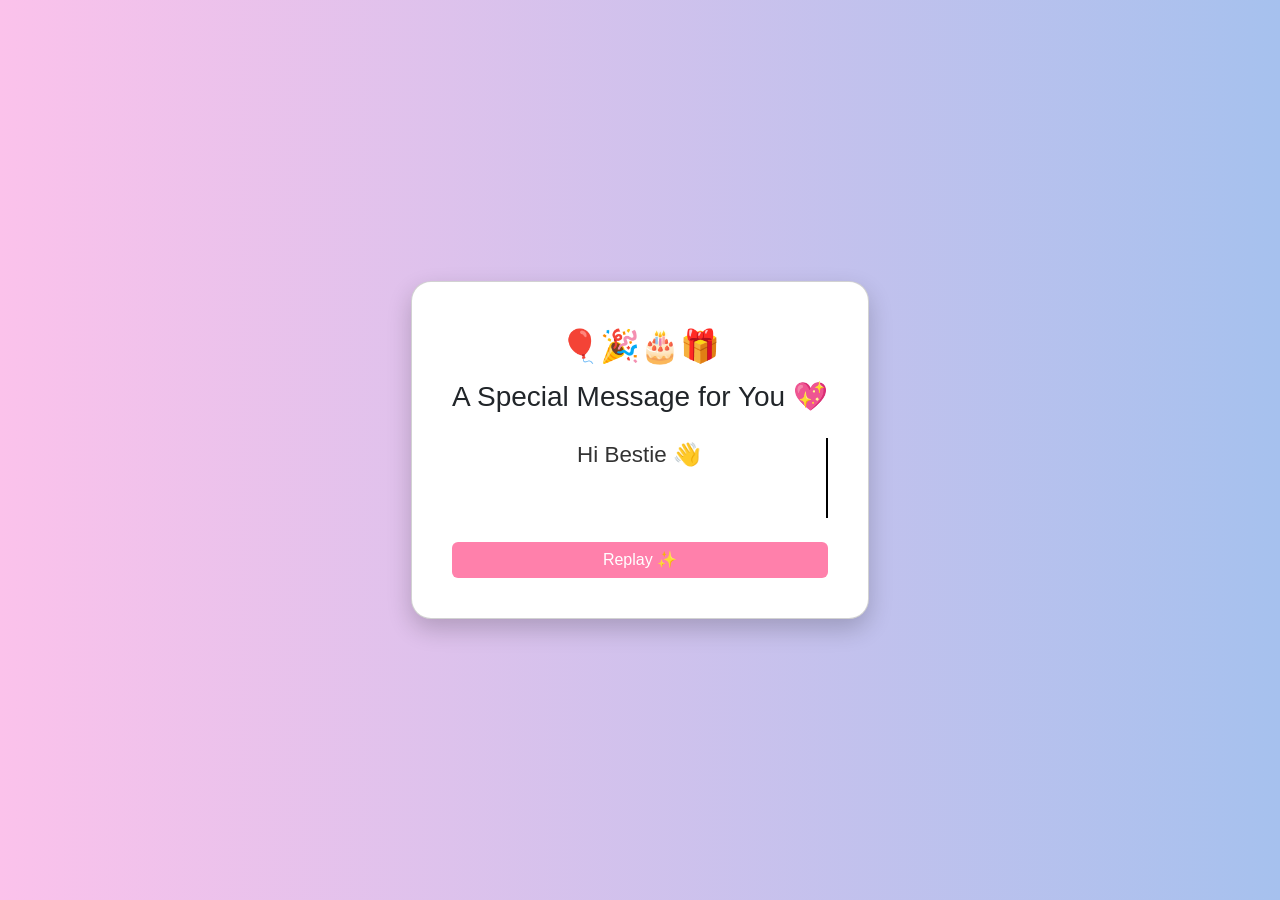
<file: Birtday.html>
<!DOCTYPE html>
<html lang="en">
<head>
  <meta charset="UTF-8">
  <title>Happy Birthday Bestie!</title>
  <link href="https://cdn.jsdelivr.net/npm/bootstrap@5.3.3/dist/css/bootstrap.min.css" rel="stylesheet">
  <style>
    body {
      background: linear-gradient(to right, #fbc2eb, #a6c1ee);
      min-height: 100vh;
      display: flex;
      justify-content: center;
      align-items: center;
      font-family: 'Segoe UI', sans-serif;
      overflow: hidden;
    }
    .card {
      background-color: white;
      border-radius: 20px;
      padding: 40px;
      max-width: 600px;
      box-shadow: 0 10px 25px rgba(0, 0, 0, 0.2);
      text-align: center;
    }
    .typewriter {
      display: inline-block;
      border-right: 2px solid black;
      white-space: nowrap;
      overflow: hidden;
      font-size: 1.4rem;
      color: #333;
      font-weight: 500;
      min-height: 80px;
    }
    .balloons {
      font-size: 2rem;
      margin-bottom: 10px;
    }
    .btn-custom {
      background-color: #ff80ab;
      border: none;
      color: white;
    }
  </style>
</head>
<body>

<div class="card">
  <div class="balloons">🎈🎉🎂🎁</div>
  <h3 class="mb-4">A Special Message for You 💖</h3>
  <div class="typewriter" id="typewriterText"></div>
  <button class="btn btn-custom mt-4" onclick="restartTyping()">Replay ✨</button>
</div>

<script>
  const messages = [
    "Hi Bestie 👋",
    "Aaj tumhara Birthday hai 🎂",
    "Main dua karti hoon ke tumhari har khushi puri ho 💫",
    "Tum jiyo hazaron saal, har saal ke din ho 50 hazaar! 🎊",
    "You’re not just my best friend... you're my soul sister! 💕",
    "Stay blessed, happy, and always smiling 😄",
    "Happy Birthday once again! 💝"
  ];

  let i = 0;
  let j = 0;
  let currentText = '';
  let isDeleting = false;
  const typewriter = document.getElementById('typewriterText');

  function type() {
    if (i < messages.length) {
      if (!isDeleting && j <= messages[i].length) {
        currentText = messages[i].substring(0, j++);
        typewriter.innerHTML = currentText;
        setTimeout(type, 50);
      } else if (!isDeleting) {
        isDeleting = true;
        setTimeout(type, 1000);
      } else if (isDeleting && j >= 0) {
        currentText = messages[i].substring(0, j--);
        typewriter.innerHTML = currentText;
        setTimeout(type, 25);
      } else {
        isDeleting = false;
        i++;
        setTimeout(type, 300);
      }
    }
  }

  function restartTyping() {
    i = 0;
    j = 0;
    currentText = '';
    isDeleting = false;
    type();
  }

  window.onload = type;
</script>

</body>
</html>
</file>
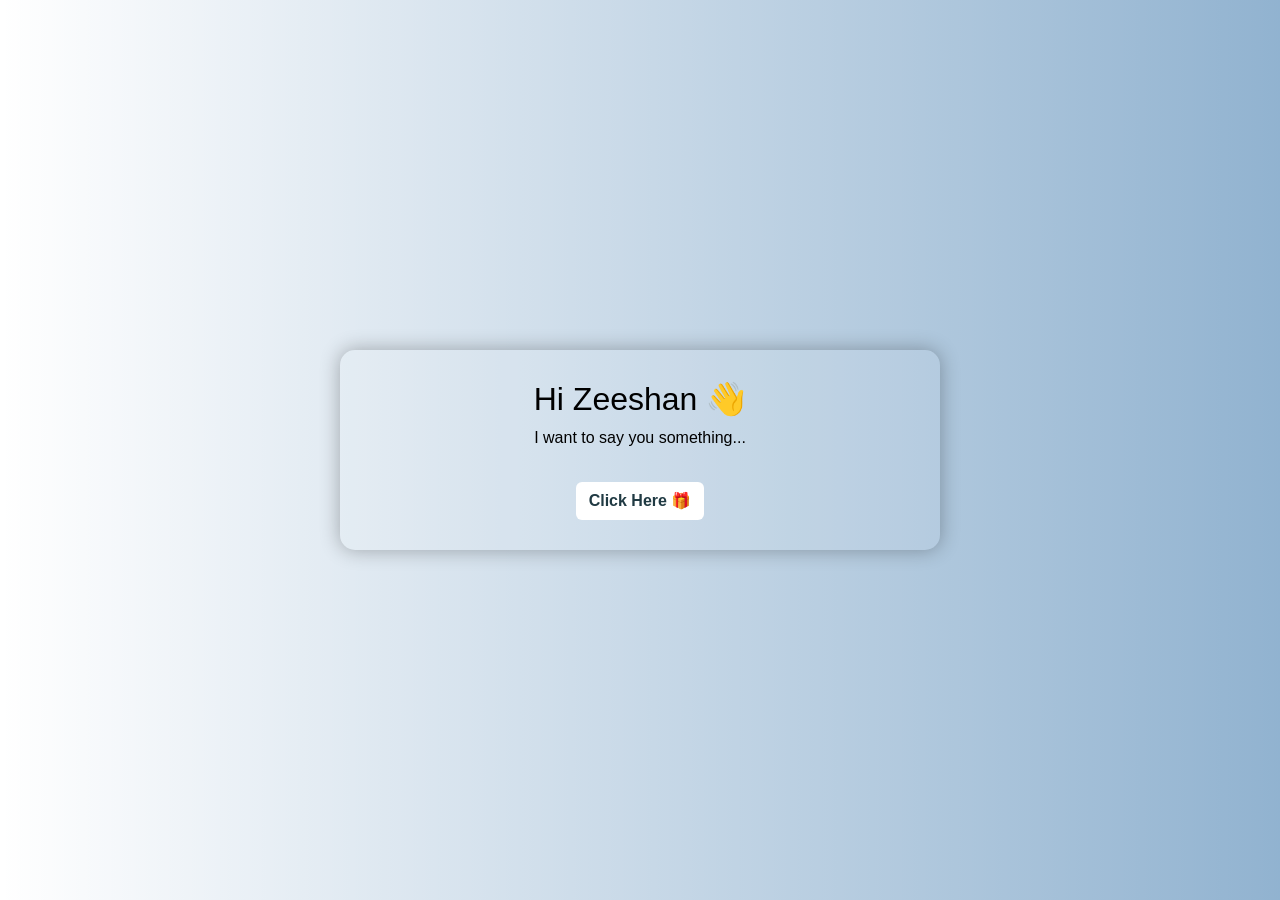
<file: index copy 4.html>
<!DOCTYPE html>
<html lang="en">
<head>
  <meta charset="UTF-8" />
  <meta name="viewport" content="width=device-width, initial-scale=1" />
  <title>For you - Zeeshan</title>
  <link href="https://cdn.jsdelivr.net/npm/bootstrap@5.3.0/dist/css/bootstrap.min.css" rel="stylesheet" />
  <style>
    body {
      /* background: linear-gradient(to right, #0f2027, #203a43, #2c5364); */
      /* background: linear-gradient(to right, #000428, #004e92); */
      background: linear-gradient(to right, #00042800, #004e926e);
      color: rgb(0, 0, 0);
      font-family: 'Segoe UI', sans-serif;
      min-height: 100vh;
      display: flex;
      align-items: center;
      justify-content: center;
      flex-direction: column;
      padding: 30px;
    }
    .hidden {
      display: none !important;
    }
    .intro, .memory-box, .wish {
      text-align: center;
      background-color: rgba(255, 255, 255, 0.08);
      padding: 30px;
      border-radius: 15px;
      max-width: 600px;
      width: 100%;
      box-shadow: 0 0 20px rgba(0,0,0,0.3);
    }
    .btn-custom {
      background-color: #ffffff;
      color: #203a43;
      font-weight: bold;
    }
    .btn-custom:hover {
      background-color: #cccccc;
    }
    /* .memory-img {
      max-width: 100%;
      height: auto;
      border-radius: 10px;
      margin: 20px 0;
      border: 2px solid #fff;
    } */
    .btn-next {
      margin-top: 20px;
      background-color: #ffffff;
      color: #203a43;
      font-weight: bold;
    }
    .btn-next:hover {
      background-color: #d1d1d1;
    }
    .balloons {
      font-size: 2rem;
      margin-bottom: 15px;
    }
    .typewriter {
      border-right: 2px solid #fff;
      display: inline-block;
      overflow: hidden;
      white-space: nowrap;
      animation: blink 0.7s steps(1) infinite;
      margin-top: 10px;
      font-size: 1.1rem;
    }
    @keyframes blink {
      50% { border-color: transparent; }
    }
    /* .memory-img {
  width: 100%;
  max-height: 300px; 
  object-fit: cover; 
  border-radius: 10px;
  margin: 20px 0;
  border: 2px solid #fff;
} */
    .memory-img {
      width: 100%;
      max-height: 300px;
      object-fit: contain; /* keeps full image visible */
      border-radius: 10px;
      margin: 20px 0;
      /* border: 2px solid #fff; */
      background-color: #ffffff00; /* optional to avoid transparency issues */
    }

  </style>
</head>
<body>

<!-- Intro Section -->
<div class="intro" id="introBox">
  <h2>Hi Zeeshan 👋</h2>
  <p>I want to say you something...</p>
  <button class="btn btn-custom mt-3" onclick="showMemories()">Click Here 🎁</button>
</div>

<!-- Memory Section -->
<div class="memory-box hidden" id="memoriesSection">
  <div id="topText" class="mb-3 fs-5"></div>
  <img id="memoryImage" class="memory-img" src="" alt="memory image" />
  <div id="bottomText" class="fs-6"></div>
  <button id="nextBtn" class="btn btn-next">Next ➤</button>
</div>

<!-- Birthday Wish Section -->
<div class="wish hidden" id="wishBox">
  <!-- <div class="balloons">🎈🎉🎂🎁</div> -->
  <h3>For You</h3>
  <div class="typewriter" id="typewriterText"></div>
</div>

<!-- JavaScript Logic -->
<script>
  function showMemories() {
    document.getElementById("introBox").classList.add("hidden");
    document.getElementById("memoriesSection").classList.remove("hidden");
  }

  const memories = [
    {
      top: "Hamari mulaqat ek Facebook group 'Haseen Log' mein hui...",
      img: "img/m1.jpg",
      bottom: "Woh choti choti comments... jaisy kisi kahani ka shuru hona."
    },
    {
      top: "Messenger group bana... tum, main or meri 2 dostien...",
      img: "img/memory2.jpeg",
      bottom: "Group ki baatein, hansi mazaak... sab yaadgar ban gaya..."
    },
    {
      top: "2020 Ramzan mein Ludo, pubg or roz contact...",
      img: "img/ludo.jpg",
      bottom: "Roz roz baatein or strong bonding..."
    },
    {
      top: "Mera tmhy stories sunna",
      img: "img/story.jpg",
      bottom: "Tm intrested ni hoty thy phr b interest show krwaty thy..."
    },
    {
      top: "Our Nick Names",
      img: "img/names.jpg",
      bottom: "Hm ek dusry ko phly uncle aunty kehty thy phr jin churail etc..."
    },
    {
      top: "Har mushkil waqt mein tum saath thay...",
      img: "img/support.jpg",
      bottom: "Baba ki death, mood swings... tum kabhi nahi gaye."
    },
    {
      top: "We are much same",
      img: "img/zeenab.jpg",
      bottom: "Itna acha time ek sth duzara hai, acha b or bura b... tm ny kbi sth nai chora...."
    }
    ,
    {
      top: "Thank You",
      img: "img/thnakyou.png",
      bottom: "Itna saath dyny k liye thnk you..."
    }
  ];

  let currentIndex = 0;

  function showMemory(index) {
    const mem = memories[index];
    document.getElementById("topText").textContent = mem.top;
    document.getElementById("memoryImage").src = mem.img;
    document.getElementById("bottomText").textContent = mem.bottom;
  }

  document.getElementById("nextBtn").addEventListener("click", () => {
    currentIndex++;
    if (currentIndex < memories.length) {
      showMemory(currentIndex);
    } else {
      // Show Wish
      document.getElementById("memoriesSection").classList.add("hidden");
      document.getElementById("wishBox").classList.remove("hidden");
      setTimeout(type, 1000);
    }
  });

  showMemory(currentIndex);

  const messageLines = [
  "You are not just my friend... you're my blessing... ✨",
  "Dur ho... lekin dil ky sab sy kareeb ho...",
  "Hmasha muskuraty raho, har din nayi umeedon sy bhara ho...",
  "Tum jiyo hazaron saal...",
  "Duniya ki har khushi tumhary kadmon mein ho...",
  "Kamyabi tumhari pehchaan ban jaye...",
  "Har manzil tumhary liye asaan ho, har raasta roshan ho...",
  "Allah taala tumhein har gham, har takleef sy mehfooz rakhay...",
  "Tmhy kabhi koi gham chhoo na saky, koi garam hawa bhi na lagy...",
  "Tumhara har din barkat bhara ho, or har raat sukoon wali ho... ",
  "Rizq mein izafa ho, sehat mein barkat ho, or har mushkil asaan ho... ",
  "Tumhein duniya ki har ni’mat naseeb ho, or akhirat mein bhi kamiyabi mily... ",
  "Ameen SumAmeen... 🤲",
  "Happy Birthday Zeeshan! 🎂"
  ];

  let i = 0, j = 0, isDeleting = false;
  let currentText = "";
  const typeTarget = document.getElementById("typewriterText");

  function type() {
    if (i < messageLines.length) {
      if (!isDeleting && j <= messageLines[i].length) {
        currentText = messageLines[i].substring(0, j++);
        typeTarget.innerHTML = currentText;
        setTimeout(type, 100);
      } else if (!isDeleting) {
        isDeleting = true;
        setTimeout(type, 1500);
      } else if (isDeleting && j >= 0) {
        currentText = messageLines[i].substring(0, j--);
        typeTarget.innerHTML = currentText;
        setTimeout(type, 50);
      } else {
        isDeleting = false;
        i++;
        j = 0;
        setTimeout(type, 500);
      }
    }
  }
</script>

</body>
</html>
</file>
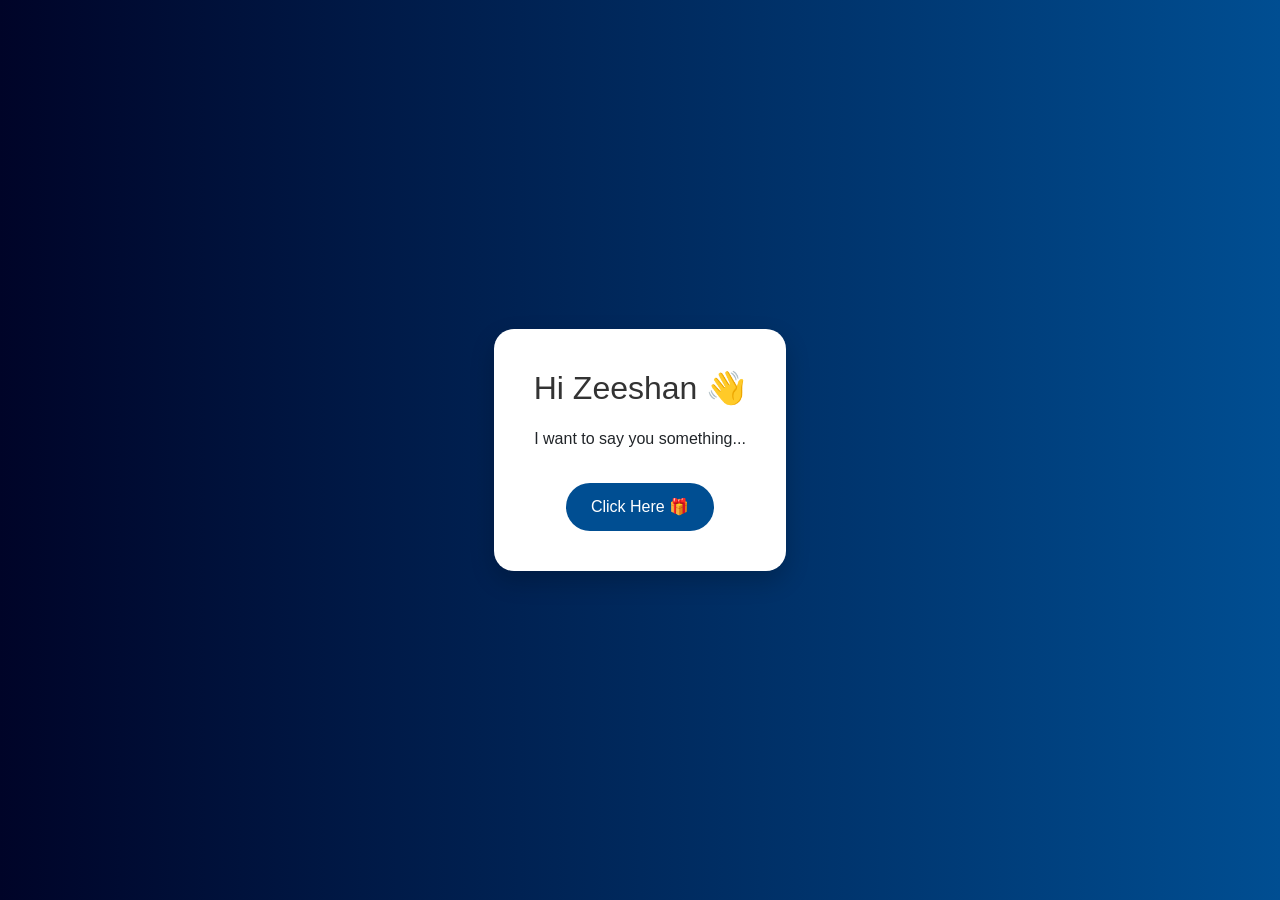
<file: index copy.html>
<!DOCTYPE html>
<html lang="en">
<head>
  <meta charset="UTF-8">
  <title>Birthday Wish for Zeeshan</title>
  <link href="https://cdn.jsdelivr.net/npm/bootstrap@5.3.3/dist/css/bootstrap.min.css" rel="stylesheet">
  <style>
    body {
      /* background: linear-gradient(135deg, #fbc2eb, #a6c1ee); */
      /* background: linear-gradient(135deg, #0f2027, #203a43, #2c5364); */
      /* background: linear-gradient(135deg, #1a2a6c, #b21f1f, #fdbb2d); */
      background: linear-gradient(to right, #000428, #004e92);

      height: 100vh;
      display: flex;
      justify-content: center;
      align-items: center;
      overflow: hidden;
      font-family: 'Segoe UI', sans-serif;
    }

    .intro, .wish {
      background-color: white;
      padding: 40px;
      border-radius: 20px;
      box-shadow: 0 10px 25px rgba(0, 0, 0, 0.2);
      text-align: center;
      max-width: 700px;
      transition: all 0.5s ease-in-out;
    }

    .intro h2 {
      color: #333;
      margin-bottom: 20px;
    }

    .btn-custom {
      background-color: #004e92;
      color: white;
      border: none;
      padding: 12px 25px;
      font-size: 1rem;
      border-radius: 30px;
      transition: 0.3s;
    }

    .btn-custom:hover {
      background-color: #004e92;
    }

    .typewriter {
      display: inline-block;
      border-right: 2px solid black;
      white-space: nowrap;
      overflow: hidden;
      font-size: 1.3rem;
      color: #444;
      min-height: 80px;
    }

    .balloons {
      font-size: 2rem;
      margin-bottom: 10px;
    }

    .hidden {
      display: none;
    }
  </style>
</head>
<body>

<div class="intro" id="introBox">
  <h2>Hi Zeeshan 👋</h2>
  <p>I want to say you something...</p>
  <button class="btn btn-custom mt-3" onclick="showWish()">Click Here 🎁</button>
</div>

<div class="wish hidden" id="wishBox">
  <div class="balloons">🎈🎉🎂🎁</div>
  <h3>Happy Birthday Zeeshan</h3>
  <div class="typewriter" id="typewriterText"></div>
</div>

<script>
  const messageLines = [
  "You are not just my friend... you're my blessing... ✨",
  "Dur ho... lekin dil ky sab sy kareeb ho... 💌",
  "Hmasha muskuraty raho, har din nayi umeedon sy bhara ho... ☀️",
  "Tum jiyo hazaron saal... 🎉",
  "Duniya ki har khushi tumhary kadmon mein ho... 🌍",
  "Kamyabi tumhari pehchaan ban jaye... 💼",
  "Har manzil tumhary liye asaan ho, har raasta roshan ho... 🌟",
  "Allah taala tumhein har gham, har takleef sy mehfooz rakhay... 🕊️",
  "Tmhy kabhi koi gham chhoo na saky, koi garam hawa bhi na lagy... 🤍",
  "Allah tumhein ilm, samajh or hikmat sy nawazay...📖",
  "Tumhara har din barkat bhara ho, or har raat sukoon wali ho... 🌙",
  "Rizq mein izafa ho, sehat mein barkat ho, or har mushkil asaan ho... 💫",
  "Tumhein duniya ki har ni’mat naseeb ho, or akhirat mein bhi kamiyabi mily... 🌸",
  "Ameen SumAmeen... 🤲",
  "Happy Birthday Zeeshan! 🎂"
];


  let i = 0, j = 0, isDeleting = false;
  let currentText = "";
  const typeTarget = document.getElementById("typewriterText");

  function type() {
    if (i < messageLines.length) {
      if (!isDeleting && j <= messageLines[i].length) {
        currentText = messageLines[i].substring(0, j++);
        typeTarget.innerHTML = currentText;
        setTimeout(type, 100);
      } else if (!isDeleting) {
        isDeleting = true;
        setTimeout(type, 2000);
      } else if (isDeleting && j >= 0) {
        currentText = messageLines[i].substring(0, j--);
        typeTarget.innerHTML = currentText;
        setTimeout(type, 50);
      } else {
        isDeleting = false;
        i++;
        setTimeout(type, 500);
      }
    }
  }

  function showWish() {
    document.getElementById("introBox").classList.add("hidden");
    document.getElementById("wishBox").classList.remove("hidden");
    setTimeout(type, 1000);
  }
</script>

</body>
</html>
</file>
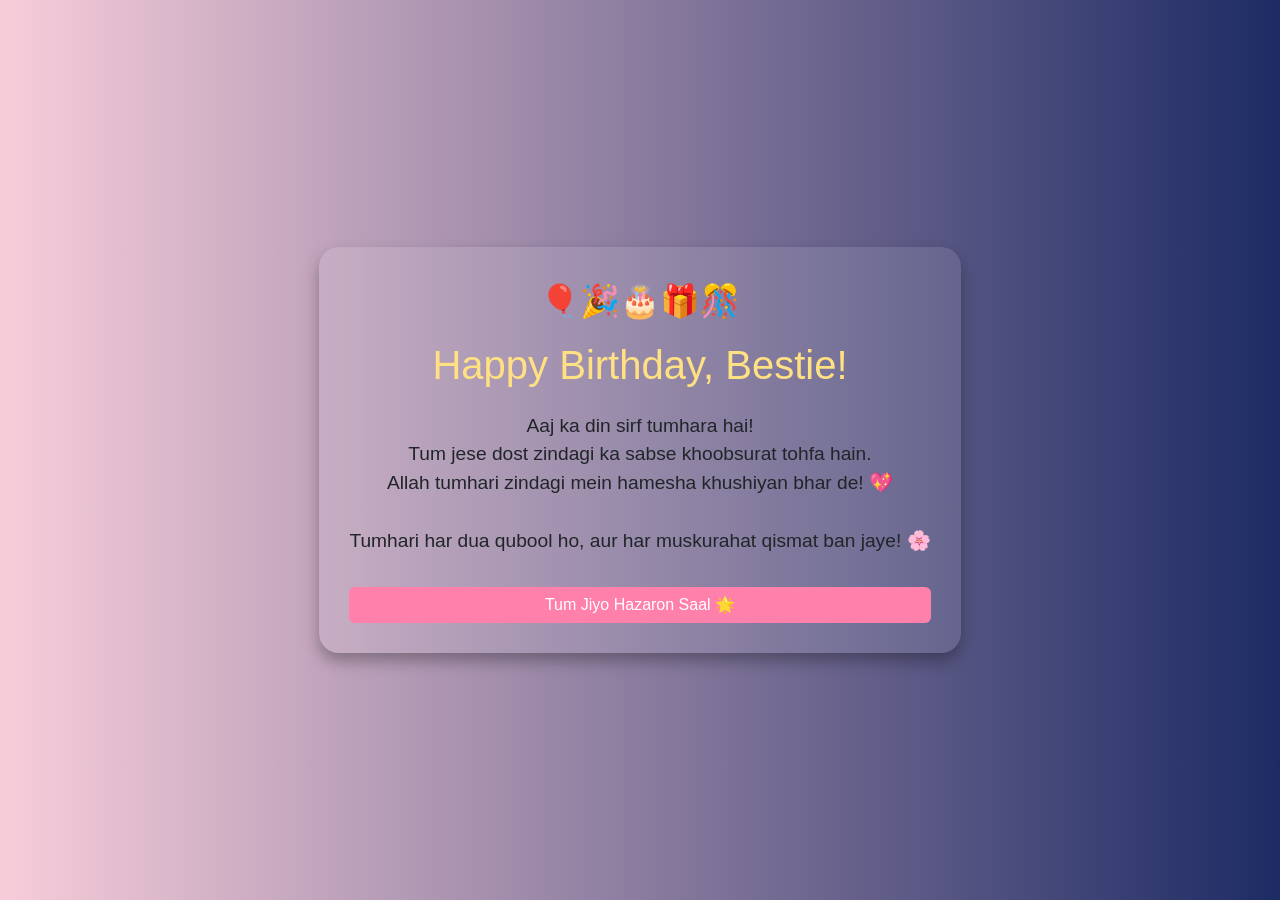
<file: wish.html>
<!DOCTYPE html>
<html lang="en">
<head>
  <meta charset="UTF-8">
  <title>Happy Birthday Bestie!</title>
  <link href="https://cdn.jsdelivr.net/npm/bootstrap@5.3.3/dist/css/bootstrap.min.css" rel="stylesheet">
  <style>
    body {
      background: linear-gradient(to right, #f8cdda, #1d2b64);
      min-height: 100vh;
      display: flex;
      justify-content: center;
      align-items: center;
      color: white;
      font-family: 'Segoe UI', Tahoma, Geneva, Verdana, sans-serif;
    }
    .card {
      background: rgba(255, 255, 255, 0.1);
      border: none;
      border-radius: 20px;
      padding: 30px;
      box-shadow: 0 8px 16px rgba(0,0,0,0.3);
      text-align: center;
    }
    .card h1 {
      font-size: 2.5rem;
      color: #ffe082;
    }
    .card p {
      font-size: 1.2rem;
      margin-top: 15px;
    }
    .balloons {
      font-size: 2rem;
    }
    .btn-custom {
      background-color: #ff80ab;
      border: none;
      color: white;
    }
  </style>
</head>
<body>
  <div class="card">
    <div class="balloons mb-3">🎈🎉🎂🎁🎊</div>
    <h1>Happy Birthday, Bestie!</h1>
    <p>
      Aaj ka din sirf tumhara hai! <br>
      Tum jese dost zindagi ka sabse khoobsurat tohfa hain. <br>
      Allah tumhari zindagi mein hamesha khushiyan bhar de! 💖<br><br>
      Tumhari har dua qubool ho, aur har muskurahat qismat ban jaye! 🌸
    </p>
    <a href="#" class="btn btn-custom mt-3">Tum Jiyo Hazaron Saal 🌟</a>
  </div>
</body>
</html>
</file>
